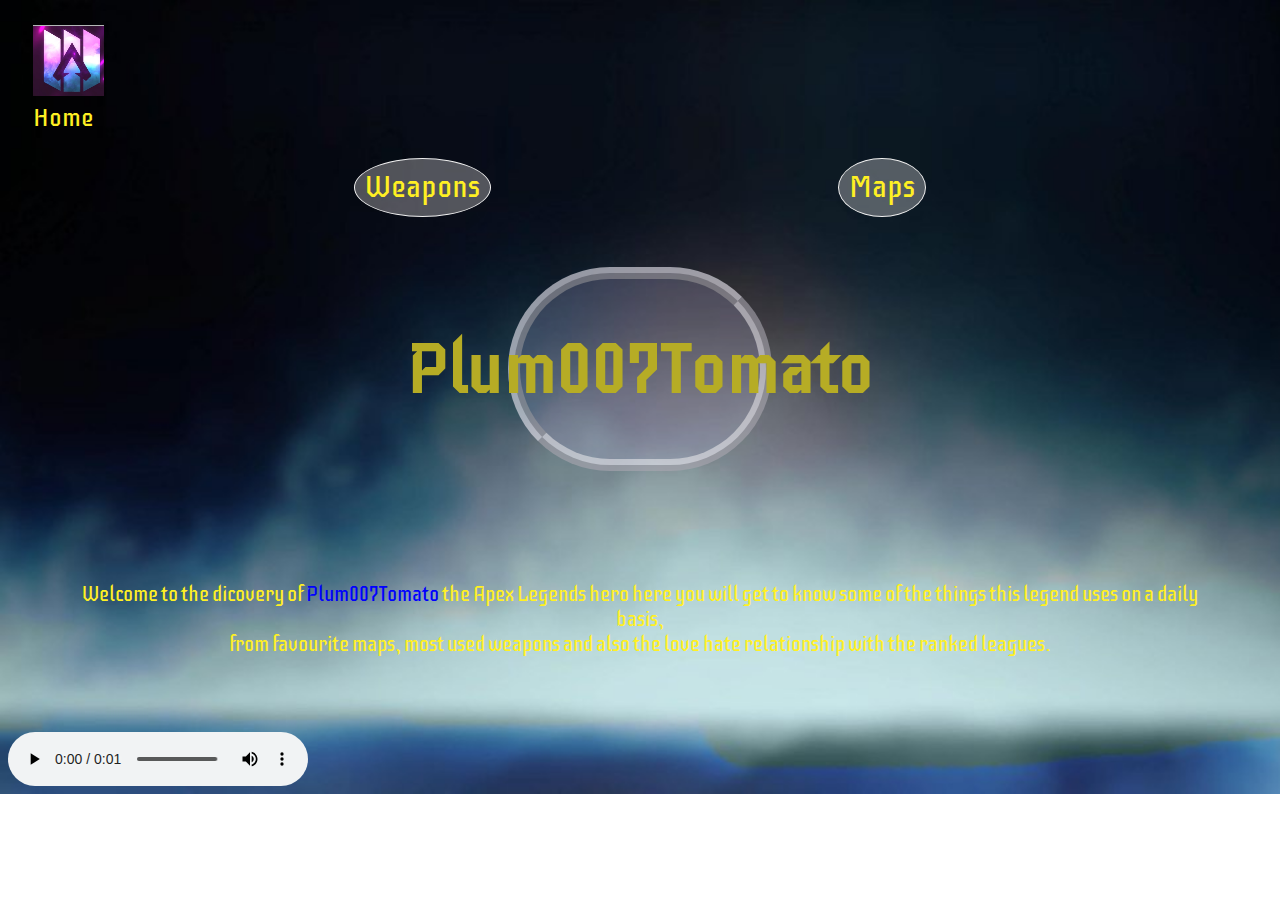
<file: index.html>
<!DOCTYPE html>
<html class="background">
<head>
    <meta charset="UTF-8">
    <link rel="stylesheet" href="main.css">
    <title>Bradley Jones</title>
</head>
<body>
    <div class="logo">
    <a href="index.html">
        <img src="images/logo.png"  alt="home page logo">  <br>Home
    </a>
    </div>  

    <div class="navbar">    
    <a href="bestweapons.html">Weapons</a>
    <a href="favmaps.html">Maps</a>
    </div>
    
    <div class="center">
    <h1 >Plum007Tomato</h1>
    </div>          
    <br>
    <br>
    
    <div class="content">
    <p>Welcome to the dicovery of
    <a href="https://apexlegendsstatus.com/profile/PC/Plum007tomato#S-legends-statistics" target="_blank">Plum007Tomato</a>
    the Apex Legends hero here you will get to know some of the things this legend uses on a daily basis,
    <br> 
    from favourite maps, most used weapons and also the love hate relationship with the ranked leagues. 
    </p>
    </div>  

    <div class="sound">
        <audio controls>
          <source src="audio/hifriends.mp3" type="audio/mpeg">
        Your browser does not support the audio element.
        </audio>
        
</div>


</html>
</file>
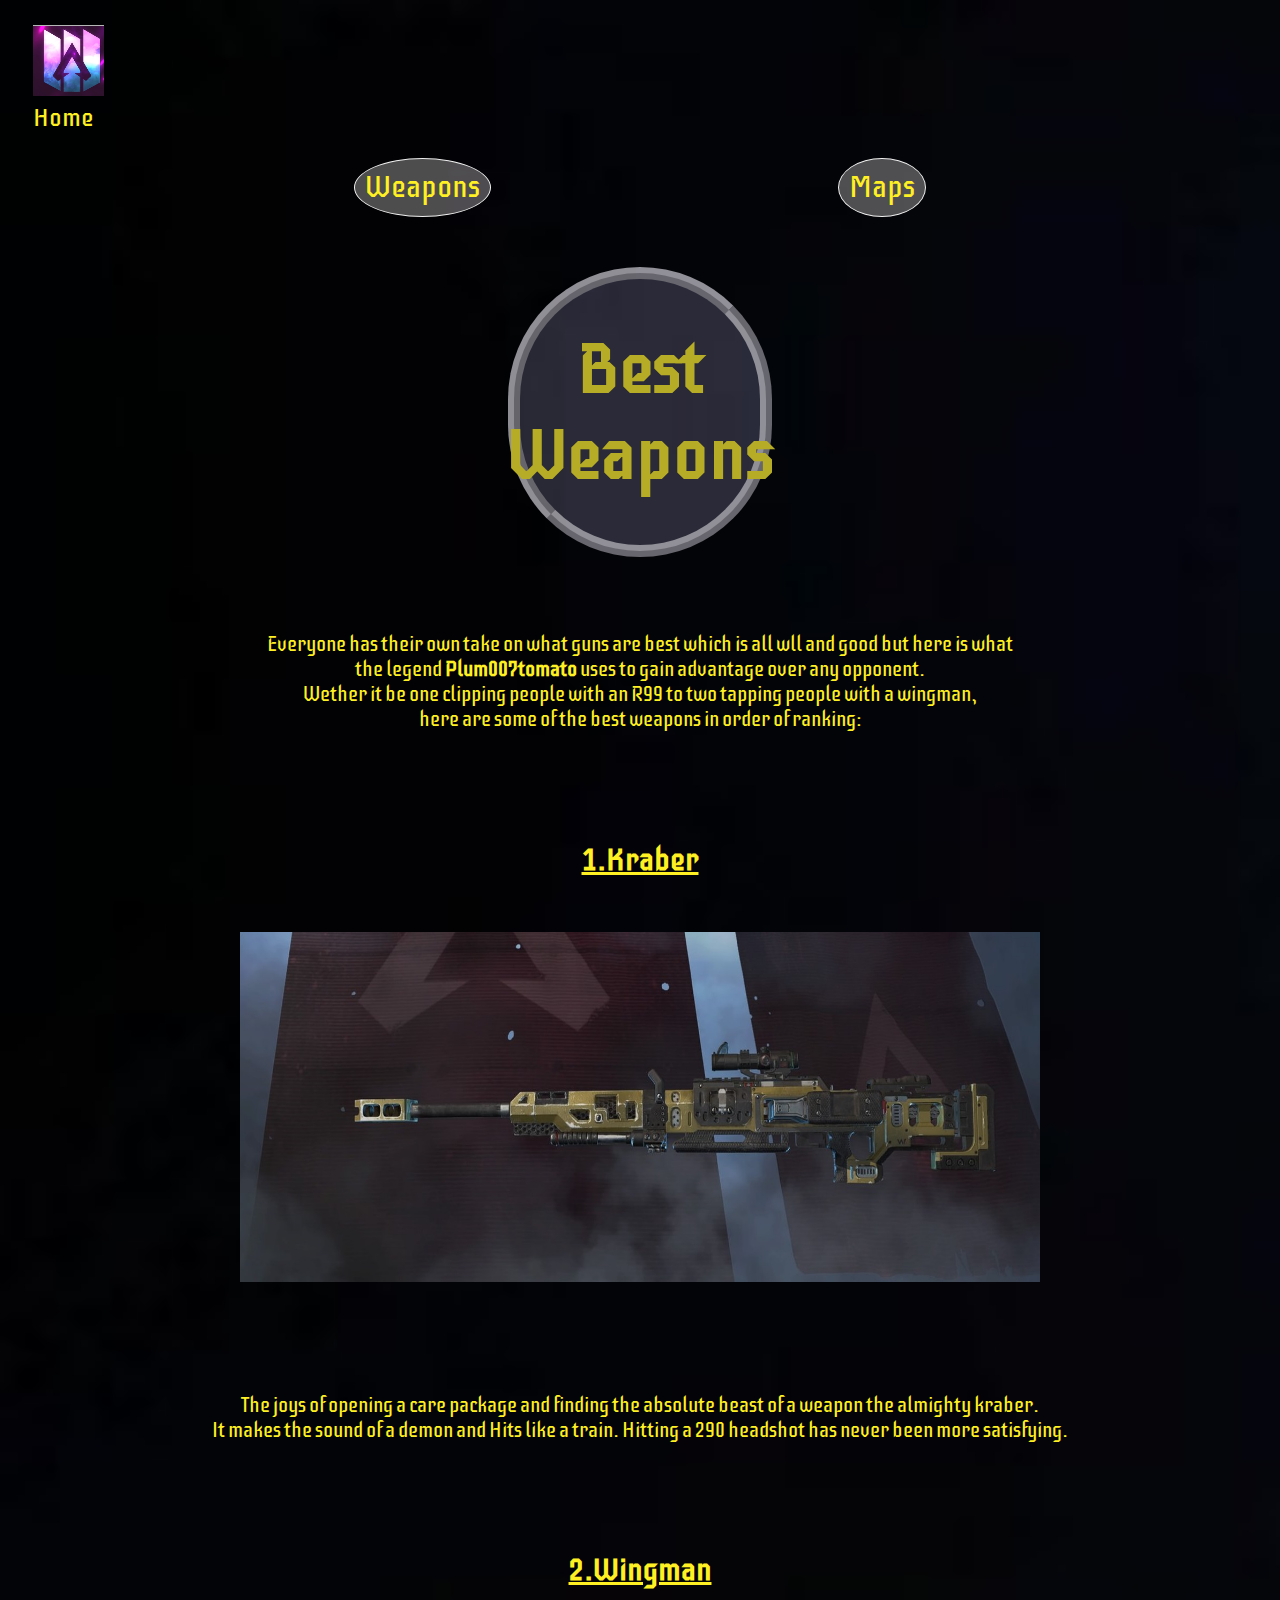
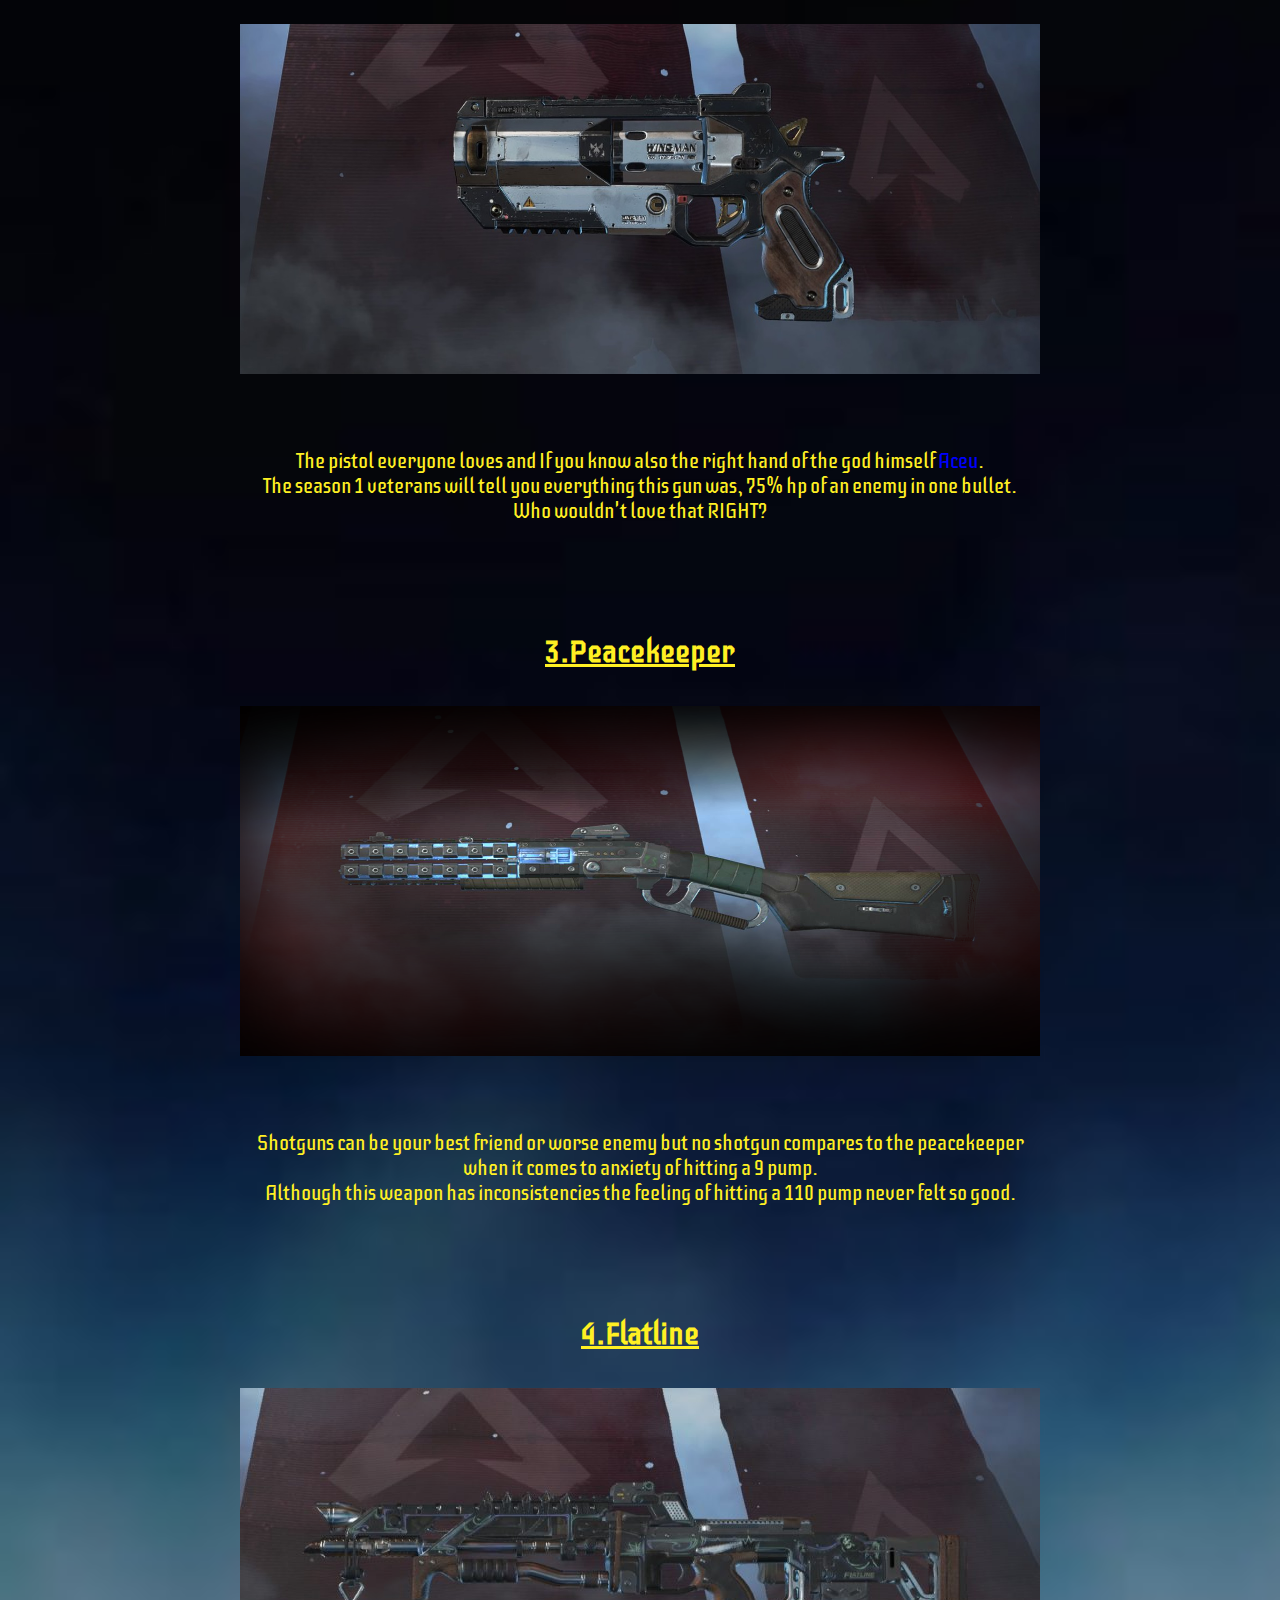
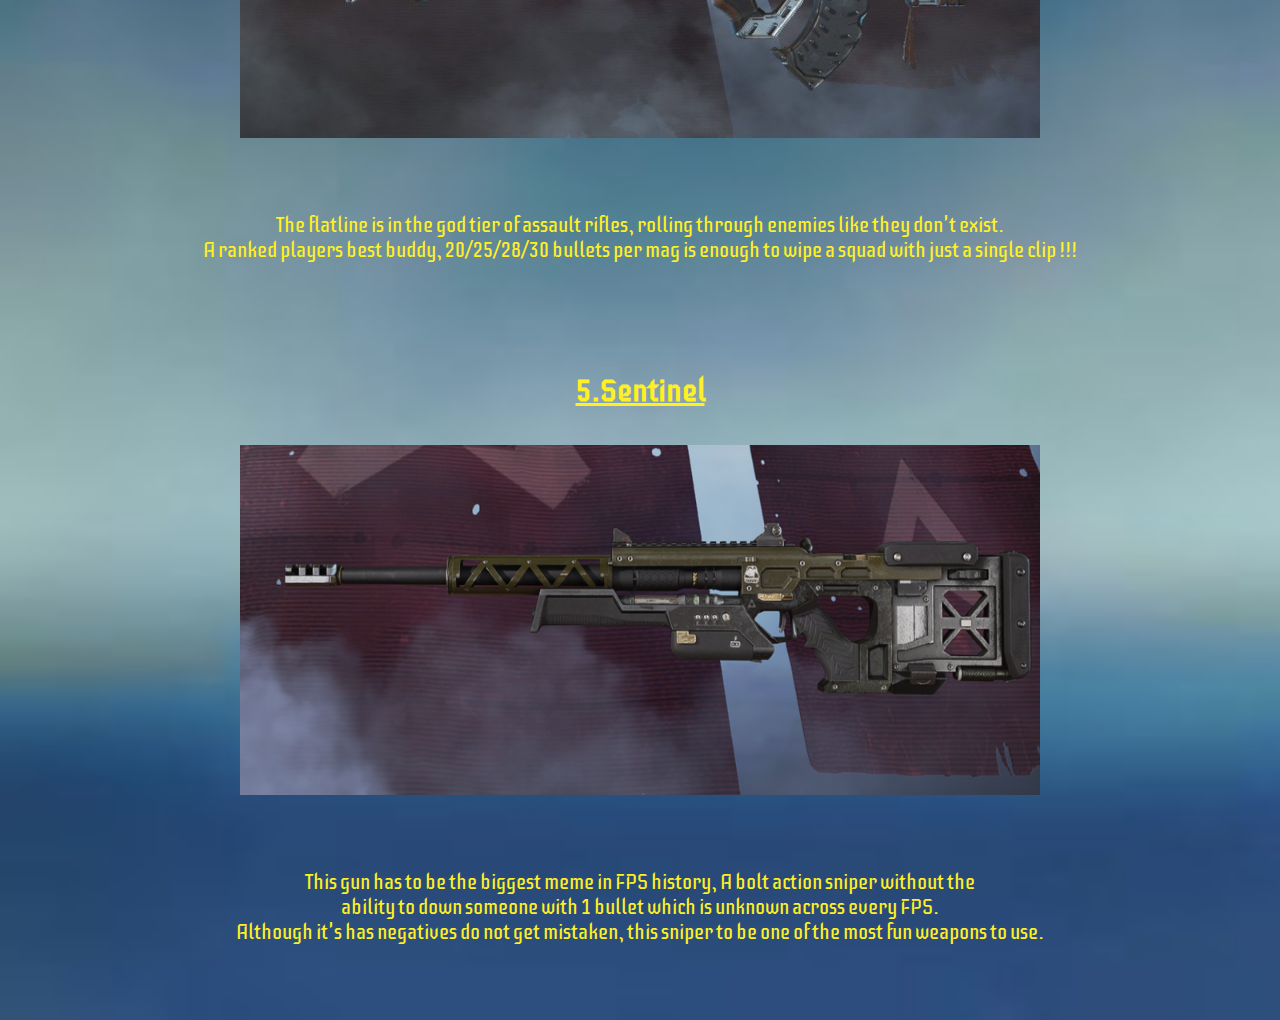
<file: bestweapons.html>
<!DOCTYPE html>
<html class="background">
<head>
    <meta charset="UTF-8">
    <link rel="stylesheet" href="main.css">
    <title>Best Weapons</title>
</head>
<body>
    <div class="logo">
    <a href="index.html"> 
        <img src="images/logo.png" alt="home page logo"> <br> Home
    </a>
    </div>
    <div class="navbar">    
    <a href="bestweapons.html">Weapons</a>
    <a href="favmaps.html">Maps</a>
    </div>


    <div class="center">
        <h1>Best Weapons</h1>
    </div>

    <div class="content">
    <p>Everyone has their own take on what guns are best which is all wll and good but here is what<br> the legend <b>Plum007tomato</b> uses to gain advantage over any opponent.
    
        <br>
    
        Wether it be one clipping people with an R99 to two tapping people with a wingman, <br>here are some of the best weapons in order of ranking:
    </p>
    </div>
    
    <div class="space">
    <h2>1.Kraber</h2>
    </div>  
   
    <br>
    
    <div class="middle">
    <img src="images/kraber.jpg" alt="kraber">
    </div>
    
    <br>
    <br>
    
    <div class="content">
    <p>The joys of opening a care package and finding the absolute beast of a weapon the almighty kraber.
    <br>
    It makes the sound of a demon and Hits like a train. Hitting a 290 headshot has never been more satisfying.
    </p>
    </div>

    <div class="space">
        <h2>2.Wingman</h2>
    </div>

    <div class="middle">
        <img src="images/wingman.jpg" alt="Wingman">
    </div>

    <div class="content">
        <p>The pistol everyone loves and If you know also the right hand of the god himself <a href="https://liquipedia.net/apexlegends/Aceu#:~:text=Brandon%20%22aceu%22%20Winn%20(born,fellow%20Apex%20Legends%20player%2C%20iiTzTimmy." target="_blank">Aceu</a>.
            <br>
           The season 1 veterans will tell you everything this gun was, 75% hp of an enemy in one bullet.
           <br>
           Who wouldn't love that RIGHT? 
        </p>
    </div>

    <div class="space">
        <h2>3.Peacekeeper</h2>
    </div>

    <div class="middle">
        <img src="images/peacekeeper.png" alt="PK">
    </div>

    <div class="content">
        <p>
            Shotguns can be your best friend or worse enemy but no shotgun compares to the peacekeeper<br>
            when it comes to anxiety of hitting a 9 pump.<br>
            Although this weapon has inconsistencies the feeling of hitting a 110 pump never felt so good. 
        </p>

    </div>

    <div class="space">
        <h2>4.Flatline</h2>
    </div>

    <div class="middle">
        <img src="images/flatline.jpg" alt="flatline">
    </div>

    <div class="content">
        <p>
            The flatline is in the god tier of assault rifles, rolling through enemies like they don't exist.<br>
            A ranked players best buddy, 20/25/28/30 bullets per mag is enough to wipe a squad with just a single clip !!!
        </p>
    </div>

    <div class="space">
        <h2>5.Sentinel</h2>
    </div>

    <div class="middle">
        <img src="images/sentinel.png" alt="sentinel">
    </div>

    <div class="content">
        <p>
            This gun has to be the biggest meme in FPS history, A bolt action sniper without the<br>
            ability to down someone with 1 bullet which is unknown across every FPS.<br>
            Although it's has negatives do not get mistaken, this sniper to be one of the most fun weapons to use.

        </p>
    </div>





    






</body>
</html>
</file>
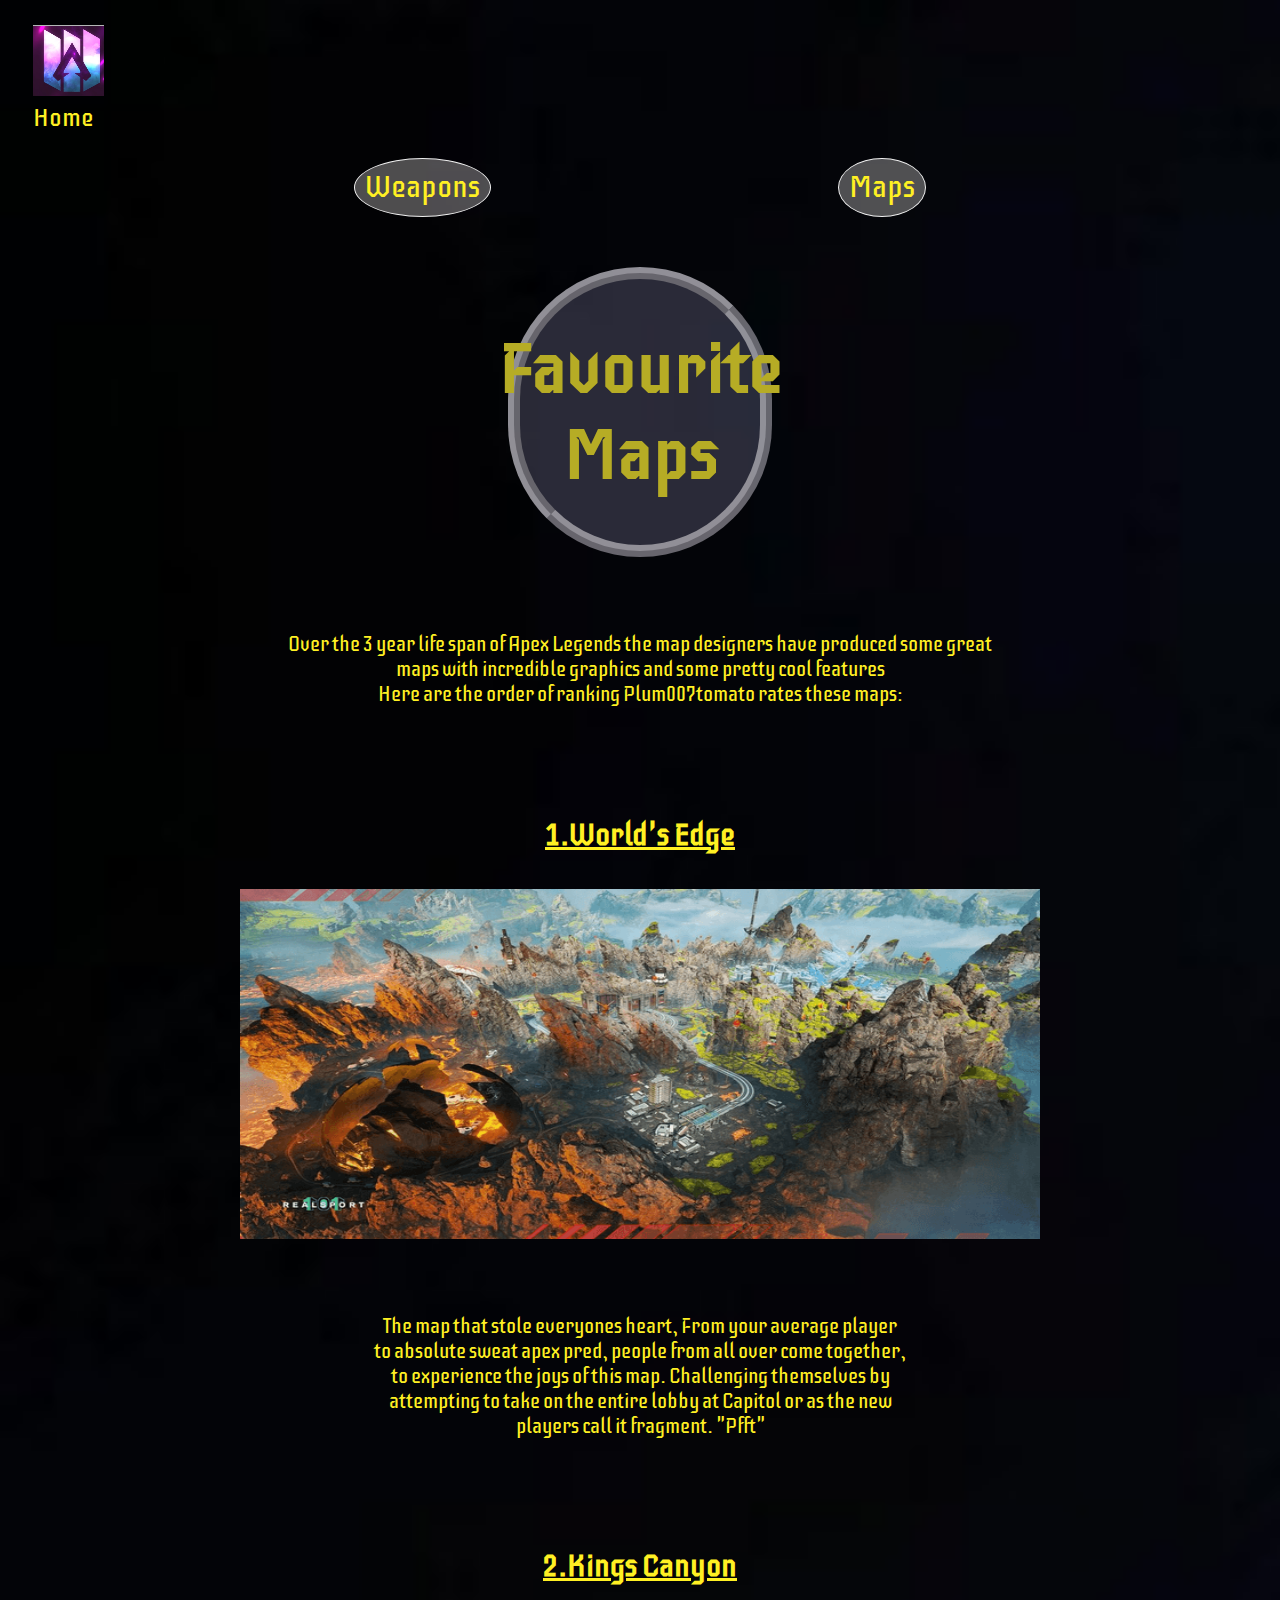
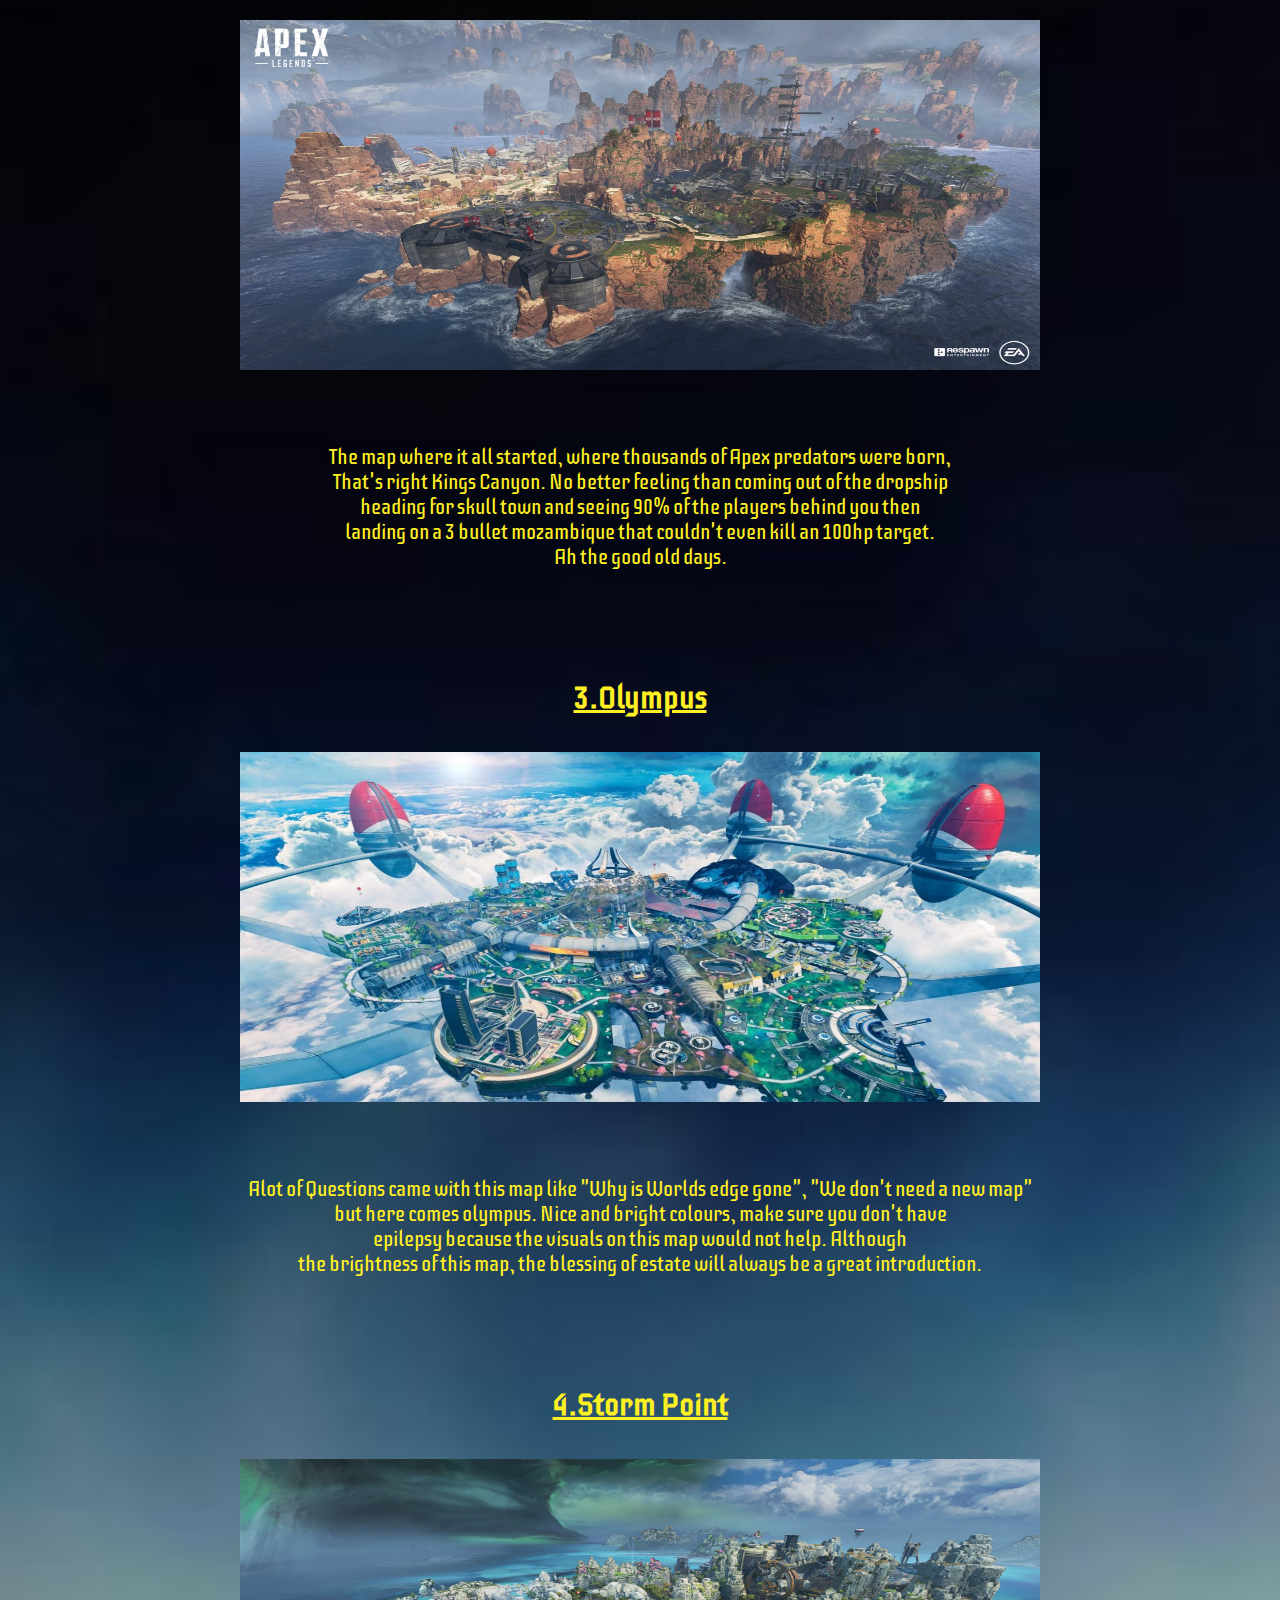
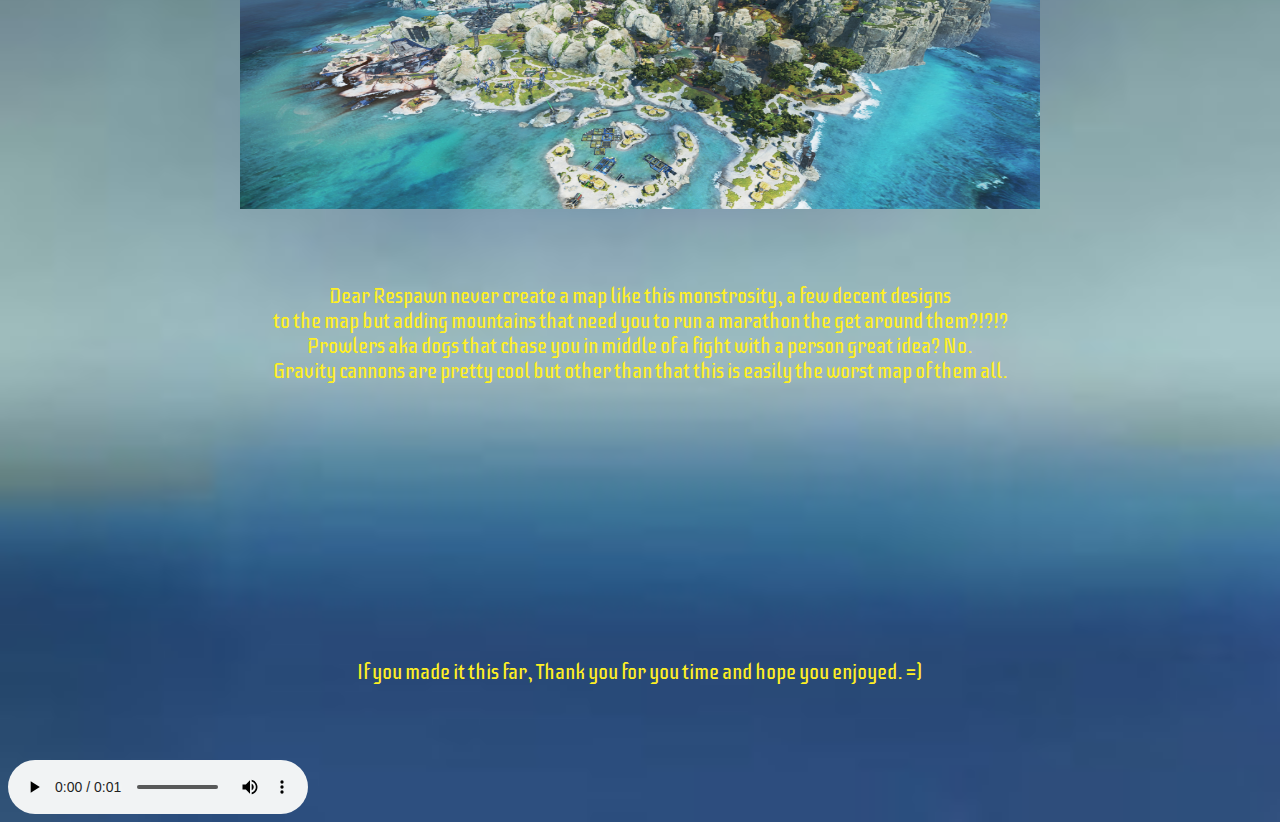
<file: favmaps.html>
<!DOCTYPE html>
<html class="background">
<head>
    <meta charset="UTF-8">
    <link rel="stylesheet" href="main.css">
    <title>Favourite Maps Ranking</title>
</head>
<body>
    <div class="logo">
    <a href="index.html"> 
        <img src="images/logo.png" alt="home page logo"> <br> Home
    </a>
    </div>
    <div class="navbar">    
    <a href="bestweapons.html">Weapons</a>
    <a href="favmaps.html">Maps</a>
    </div>

    <div class="center">
        <h1 >Favourite Maps</h1>
        </div>  

    <div class="content">
        <p>
            Over the 3 year life span of Apex Legends the map designers have produced some great<br>
            maps with incredible graphics and some pretty cool features<br>
            Here are the order of ranking Plum007tomato rates these maps:<br>
        </p>
        
    </div>

    <div class="space">
        <h2>1.World's Edge</h2>
        </div>  

    <div class="middle">
        <img src="images/worlds.png" alt="World's Edge">
        </div>

        <div class="content">
            <p>
                The map that stole everyones heart, From your average player<br>
                to absolute sweat apex pred, people from all over come together,<br>
                to experience the joys of this map. Challenging themselves by<br>
                attempting to take on the entire lobby at Capitol or as the new<br>
                players call it fragment. "Pfft" 
            </p>
        </div>


    <div class="space">
        <h2>2.Kings Canyon</h2>
        </div>  

        <div class="middle">
            <img src="images/Kings.jpg" alt="Kings Canyon">
            </div>

    <div class="content">
        <p>
            The map where it all started, where thousands of Apex predators were born,<br>
            That's right Kings Canyon. No better feeling than coming out of the dropship<br>
            heading for skull town and seeing 90% of the players behind you then<br>
            landing on a 3 bullet mozambique that couldn't even kill an 100hp target.<br>
            Ah the good old days.
        </p>
    </div>

    <div class="space">
        <h2>3.Olympus</h2>
    </div>

    <div class="middle">
        <img src="images/olympus.jpg" alt="Olympus">
        </div>   

    <div class="content">
        <p>Alot of Questions came with this map like "Why is Worlds edge gone",
        "We don't need a new map" <br>but here comes olympus. Nice and bright colours,
        make sure you don't have<br> epilepsy because the visuals on this map would not help.
        Although<br> the brightness of this map, the blessing of estate will always be a great introduction.
    </p>
    </div>

    <div class="space">
        <h2>4.Storm Point</h2>

    </div>

    <div class="middle">
        <img src="images/storm.png" alt="Storm Point">
        </div>
        
    <div class="content">
        <p>
            Dear Respawn never create a map like this monstrosity, a few decent designs<br>
            to the map but adding mountains that need you to run a marathon the get around them?!?!?<br>
            Prowlers aka dogs that chase you in middle of a fight with a person great idea? No.<br>
            Gravity cannons are pretty cool but other than that this is easily the worst map of them all.
        </p>
    </div>

    <br>
    <br>
    <br>
    <br>
    <br>
    <br>
    <br>
    <div class="content">
        <p>
            If you made it this far, Thank you for you time and hope you enjoyed. =)
        </p>
    </div>

    <div class="sound">
            <audio controls>
              <source src="audio/Path.mp3" type="audio/mpeg">
            Your browser does not support the audio element.
            </audio>
            
    </div>



 

</body>
</html>
</file>
<file: main.css>
@import url('https://fonts.googleapis.com/css2?family=Iceberg&display=swap');


.background{
    background-image: url("images/apex.jpg");
    background-repeat: no-repeat;
    background-size: cover;
}

.logo a{
    text-decoration: none;
    color: rgb(255, 240, 35);
    font-size: 25px;
    
}
.logo{
    display:flex;
    align-items: flex-start;
    justify-content: space-between;
    margin:25px;
    font-family: 'Iceberg', cursive;
}

.logo :hover {
    color: brown;
}
.navbar :hover{
    color: brown;
}


.content a{
    text-decoration: none;
    color: blue;
}


.navbar a{
    border: 1px;
    border-style: groove;
    border-radius: 80%;
    background-color: rgba(255, 253, 253, 0.3);
    padding: 10px;
    text-decoration: none;
    color: rgb(255, 240, 35);
    font-size: 30px;
}

.navbar{
    display: flex;
    flex-direction: row;
    justify-content: space-evenly;
    align-items:center;
    font-family: 'Iceberg', cursive;
}

.space{
    text-align: center;
    font-size: 20px;
    text-decoration-line: underline;
    font-family: 'Iceberg', cursive;
    color: rgb(255, 240, 35);
    padding: 10px;

}




.content{
    display: flex;
    flex-direction: column;
    column-width: 50px;
    text-align: center;
    font-family: 'Iceberg', cursive;
    font-size: medium;
    text-decoration: none;
    font-size: 20px;
    color: rgb(255, 240, 35);
    margin: 25px;
    padding: 30px;

 }

.center{
    display: flex;
    justify-content: center;
    text-align: center;
    background-color: rgba(201, 195, 252, 0.2);
    color: rgb(182, 172, 37);
    border-style: ridge;
    border-radius: 500px;
    border-width: 12px;
    border-color: rgba(248, 245, 245, 0.5);
    margin-top: 50px;
    margin-right: 500px;
    margin-left: 500px;
    padding-left: 20px;
    padding-right: 20px;
    font-family: 'Iceberg', cursive;
    font-size: 35px;

    
}


.middle img{
    height: 350px;
    width: 800px;
}

.middle{
    display: flex;
    justify-content: center;
}


.sound audio{
    display: flex;
    justify-content: center;
    align-items: center;
}
</file>
